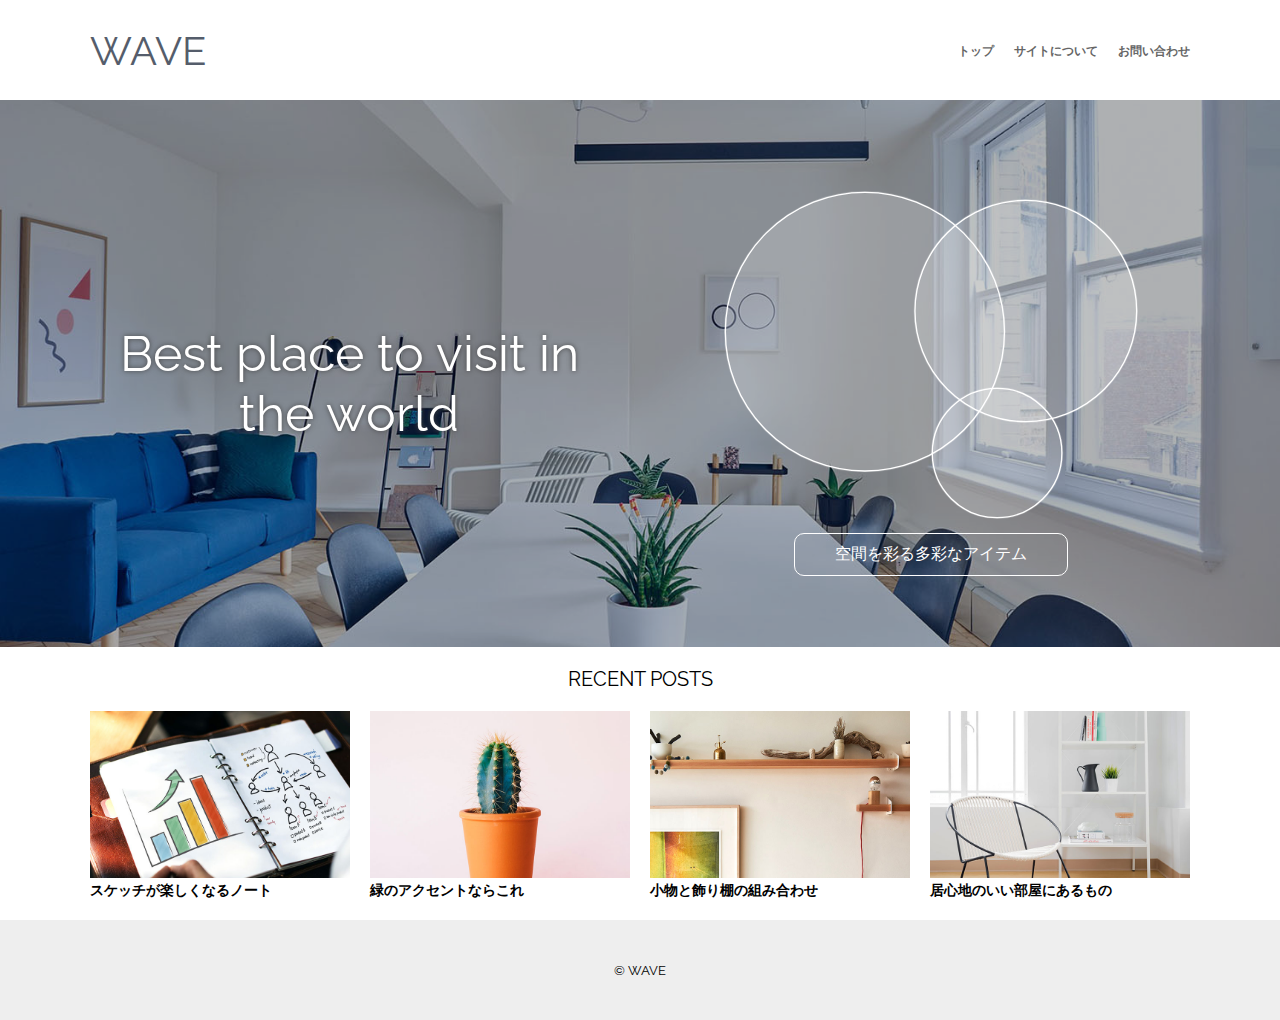
<file: index.html>
<!DOCTYPE html>
<html lang="ja">
  <head>
    <meta charset="UTF-8">
    <title>WAVE</title>

    <meta name="viewport" content="width=device-width">
    <link href="https://fonts.googleapis.com/css?family=Raleway" rel="stylesheet">
    <link rel="stylesheet" href="style.css">
  </head>
  <body class="top">
    <header>WAVE</header>  

    <nav>
      <ul>
        <li><a href="index.html">トップ</a></li>
        <li><a href="about.html">サイトについて</a></li>
        <li><a href="contact.html">お問い合わせ</a></li>
      </ul>
    </nav>

    <figure class="hero">
      <img src="img/room.jpg" alt="快適な空間">
    </figure>

    <h1>Best place to visit in the world</h1>

    <p>
      <img src="img/circle.svg" alt=""><br>
      <a href="#">空間を彩る多彩なアイテム</a>
    </p>

    <section>
      <h2>RECENT POSTS</h2>
      <article>
        <a href="post01.html">
          <figure><img src="img/note.jpg" alt=""></figure>
          <h3>スケッチが楽しくなるノート</h3>
        </a>
      </article>

      <article>
        <a href="post02.html">
          <figure><img src="img/plant.jpg" alt=""></figure>
          <h3>緑のアクセントならこれ</h3>
        </a>
      </article>

      <article>
        <a href="post03.html">
          <figure><img src="img/items.jpg" alt=""></figure>
          <h3>小物と飾り棚の組み合わせ</h3>
        </a>
      </article>

      <article>
        <a href="post04.html">
          <figure><img src="img/chair.jpg" alt=""></figure>
          <h3>居心地のいい部屋にあるもの</h3>
        </a>
      </article>
    </section>

    <footer>© WAVE</footer>

  </body>
</html>
</file>
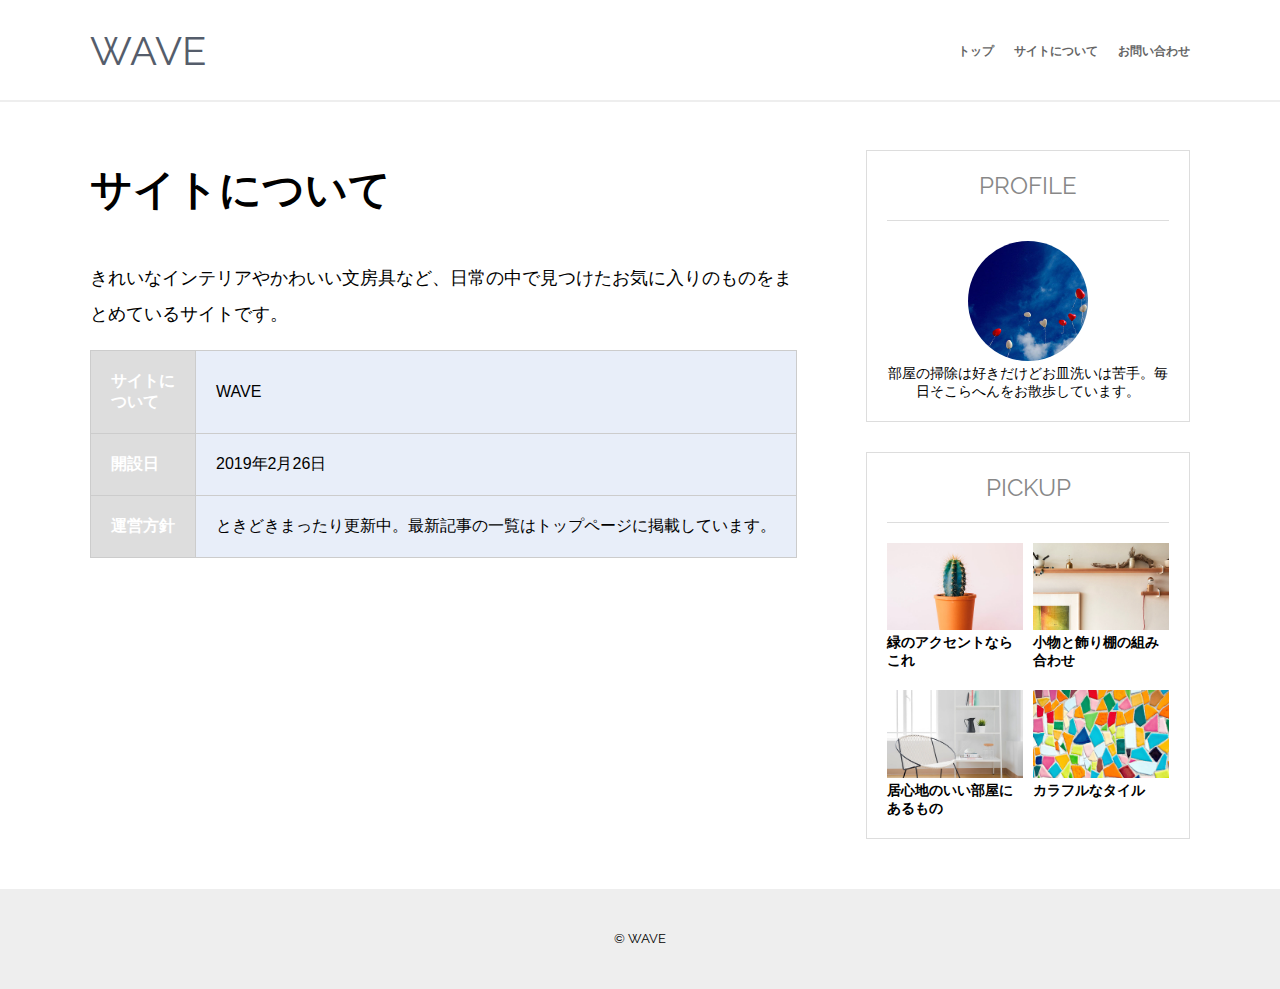
<file: about.html>
<!DOCTYPE html>
<html lang="ja">
  <head>
    <meta charset="UTF-8">
    <title>サイトについて - WAVE</title>

    <meta name="viewport" content="width=device-width">
    <link href="https://fonts.googleapis.com/css?family=Raleway" rel="stylesheet">

    <link rel="stylesheet" href="https://use.fontawesome.com/releases/v5.7.2/css/all.css" integrity="sha384-fnmOCqbTlWIlj8LyTjo7mOUStjsKC4pOpQbqyi7RrhN7udi9RwhKkMHpvLbHG9Sr" crossorigin="anonymous">

    <link rel="stylesheet" href="style.css">
  </head>
  <body class="post">
    <header><a href="index.html">WAVE</a></header>  

    <nav>
      <ul>
        <li><a href="index.html">トップ</a></li>
        <li><a href="about.html">サイトについて</a></li>
        <li><a href="contact.html">お問い合わせ</a></li>
      </ul>
    </nav>

    <article>
      <h1>サイトについて</h1>

      <p>きれいなインテリアやかわいい文房具など、日常の中で見つけたお気に入りのものをまとめているサイトです。</p>

      <table>
        <tr>
          <th>サイトについて</th>
          <td>WAVE</td>
        </tr>

        <tr>
          <th>開設日</th>
          <td>2019年2月26日</td>
        </tr>

        <tr>
          <th>運営方針</th>
          <td>ときどきまったり更新中。最新記事の一覧はトップページに掲載しています。</td>
        </tr>
      </table>

    </article>

    <div>
      <aside>
        <h2>PROFILE</h2>
        <figure>
          <img src="img/profile.jpg" alt="WAVEの管理人">
          <p>部屋の掃除は好きだけどお皿洗いは苦手。毎日そこらへんをお散歩しています。</p>
        </figure>
      </aside>

      <aside>
        <h2>PICKUP</h2>
        <ul>
          <li>
            <a href="post02.html">
              <figure><img src="img/plant.jpg" alt=""></figure>
              <h3>緑のアクセントならこれ</h3>
            </a>
          </li>

          <li>
            <a href="post03.html">
              <figure><img src="img/items.jpg" alt=""></figure>
              <h3>小物と飾り棚の組み合わせ</h3>
            </a>
          </li>

          <li>
            <a href="post04.html">
              <figure><img src="img/chair.jpg" alt=""></figure>
              <h3>居心地のいい部屋にあるもの</h3>
            </a>
          </li>

          <li>
            <a href="post05.html">
              <figure><img src="img/tile.jpg" alt=""></figure>
              <h3>カラフルなタイル</h3>
            </a>
          </li>
        </ul>
      </aside>
    </div>

    <footer>© WAVE</footer>

  </body>
</html>
</file>
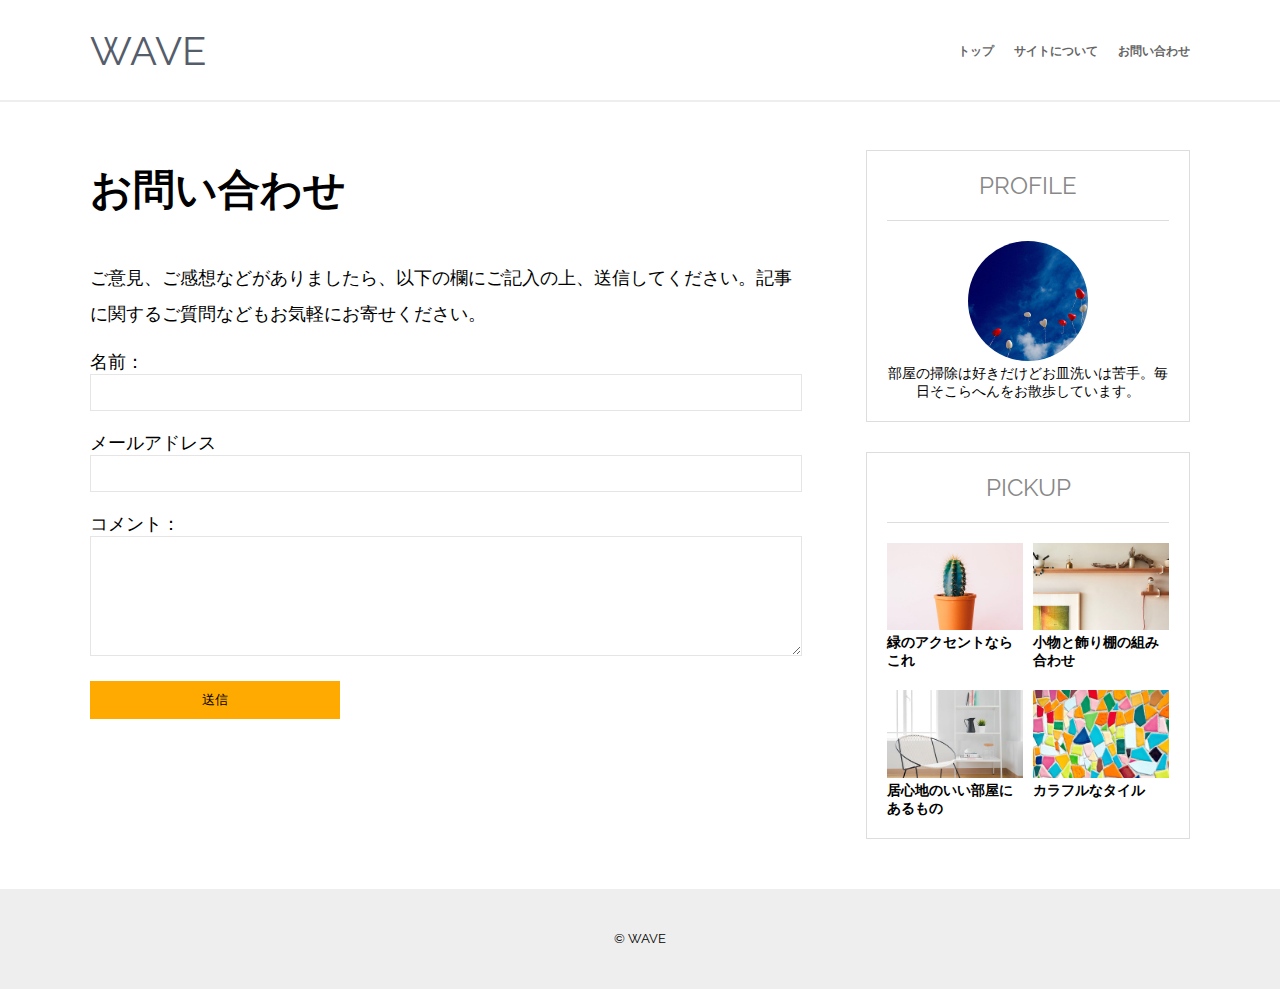
<file: contact.html>
<!DOCTYPE html>
<html lang="ja">
  <head>
    <meta charset="UTF-8">
    <title>お問い合わせ - WAVE</title>

    <meta name="viewport" content="width=device-width">
    <link href="https://fonts.googleapis.com/css?family=Raleway" rel="stylesheet">

    <link rel="stylesheet" href="https://use.fontawesome.com/releases/v5.7.2/css/all.css" integrity="sha384-fnmOCqbTlWIlj8LyTjo7mOUStjsKC4pOpQbqyi7RrhN7udi9RwhKkMHpvLbHG9Sr" crossorigin="anonymous">

    <link rel="stylesheet" href="style.css">
  </head>
  <body class="post">
    <header><a href="index.html">WAVE</a></header>  

    <nav>
      <ul>
        <li><a href="index.html">トップ</a></li>
        <li><a href="about.html">サイトについて</a></li>
        <li><a href="contact.html">お問い合わせ</a></li>
      </ul>
    </nav>

    <article>
      <h1>お問い合わせ</h1>

      <p>ご意見、ご感想などがありましたら、以下の欄にご記入の上、送信してください。記事に関するご質問などもお気軽にお寄せください。</p>

      <form netlify>
        <p>
          <label>
            名前：
            <input type="text" name="name">
          </label>
        </p>

        <p>
          <label>
            メールアドレス
            <input type="email" name="email">
          </label>
        </p>

        <p>
          <label>
            コメント：
            <textarea name="comment"></textarea>
          </label>
        </p>

        <p><input type="submit" value="送信"></p>

      </form>

    </article>

    <div>
      <aside>
        <h2>PROFILE</h2>
        <figure>
          <img src="img/profile.jpg" alt="WAVEの管理人">
          <p>部屋の掃除は好きだけどお皿洗いは苦手。毎日そこらへんをお散歩しています。</p>
        </figure>
      </aside>

      <aside>
        <h2>PICKUP</h2>
        <ul>
          <li>
            <a href="post02.html">
              <figure><img src="img/plant.jpg" alt=""></figure>
              <h3>緑のアクセントならこれ</h3>
            </a>
          </li>

          <li>
            <a href="post03.html">
              <figure><img src="img/items.jpg" alt=""></figure>
              <h3>小物と飾り棚の組み合わせ</h3>
            </a>
          </li>

          <li>
            <a href="post04.html">
              <figure><img src="img/chair.jpg" alt=""></figure>
              <h3>居心地のいい部屋にあるもの</h3>
            </a>
          </li>

          <li>
            <a href="post05.html">
              <figure><img src="img/tile.jpg" alt=""></figure>
              <h3>カラフルなタイル</h3>
            </a>
          </li>
        </ul>
      </aside>
    </div>

    <footer>© WAVE</footer>

  </body>
</html>
</file>
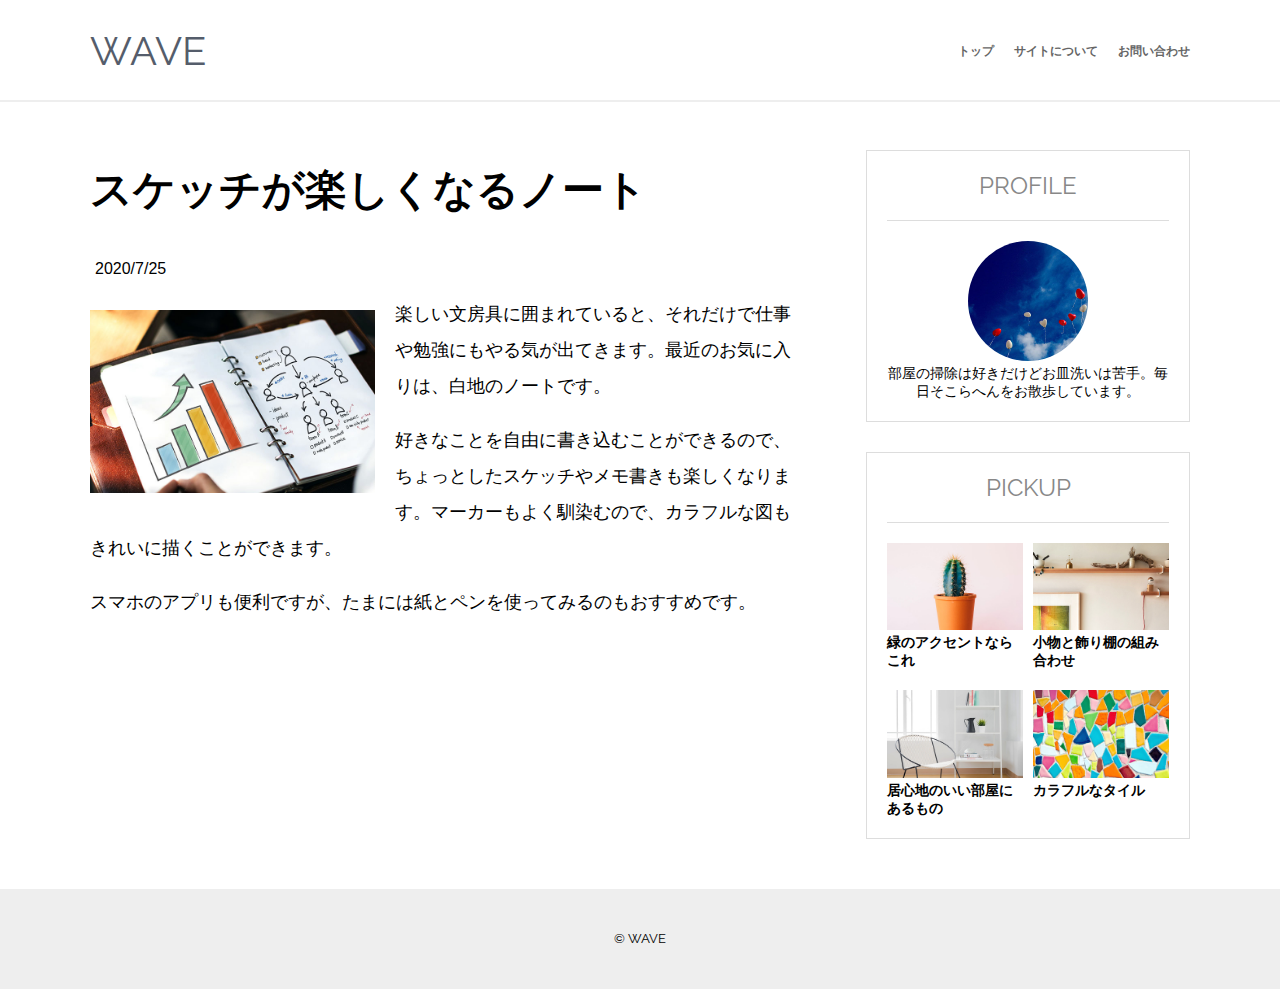
<file: post01.html>
<!DOCTYPE html>
<html lang="ja">
  <head>
    <meta charset="UTF-8">
    <title>スケッチが楽しくなるノート - WAVE</title>

    <meta name="viewport" content="width=device-width">
    <link href="https://fonts.googleapis.com/css?family=Raleway" rel="stylesheet">

    <link rel="stylesheet" href="https://use.fontawesome.com/releases/v5.7.2/css/all.css" integrity="sha384-fnmOCqbTlWIlj8LyTjo7mOUStjsKC4pOpQbqyi7RrhN7udi9RwhKkMHpvLbHG9Sr" crossorigin="anonymous">

    <link rel="stylesheet" href="style.css">
  </head>
  <body class="post">
    <header><a href="index.html">WAVE</a></header>  

    <nav>
      <ul>
        <li><a href="index.html">トップ</a></li>
        <li><a href="about.html">サイトについて</a></li>
        <li><a href="contact.html">お問い合わせ</a></li>
      </ul>
    </nav>

    <article>
      <h1>スケッチが楽しくなるノート</h1>

      <time datetime="2020-07-25"><i class="far fa-clock"></i>2020/7/25</time>

      <figure>
        <img src="img/note.jpg" alt="いろいろなスケッチを書き込んだノート">
      </figure>

      <p>楽しい文房具に囲まれていると、それだけで仕事や勉強にもやる気が出てきます。最近のお気に入りは、白地のノートです。</p>
      <p>好きなことを自由に書き込むことができるので、ちょっとしたスケッチやメモ書きも楽しくなります。マーカーもよく馴染むので、カラフルな図もきれいに描くことができます。</p>
      <p>スマホのアプリも便利ですが、たまには紙とペンを使ってみるのもおすすめです。</p>

    </article>

    <div>
      <aside>
        <h2>PROFILE</h2>
        <figure>
          <img src="img/profile.jpg" alt="WAVEの管理人">
          <p>部屋の掃除は好きだけどお皿洗いは苦手。毎日そこらへんをお散歩しています。</p>
        </figure>
      </aside>

      <aside>
        <h2>PICKUP</h2>
        <ul>
          <li>
            <a href="post02.html">
              <figure><img src="img/plant.jpg" alt=""></figure>
              <h3>緑のアクセントならこれ</h3>
            </a>
          </li>

          <li>
            <a href="post03.html">
              <figure><img src="img/items.jpg" alt=""></figure>
              <h3>小物と飾り棚の組み合わせ</h3>
            </a>
          </li>

          <li>
            <a href="post04.html">
              <figure><img src="img/chair.jpg" alt=""></figure>
              <h3>居心地のいい部屋にあるもの</h3>
            </a>
          </li>

          <li>
            <a href="post05.html">
              <figure><img src="img/tile.jpg" alt=""></figure>
              <h3>カラフルなタイル</h3>
            </a>
          </li>
        </ul>
      </aside>
    </div>

    <footer>© WAVE</footer>

  </body>
</html>
</file>
<file: style.css>
@charset "UTF-8";

/* テキストの自動拡大を無効化 */
body {
  -webkit-text-size-adjust: none;
  text-size-adjust: none;
}

/* 基本設定 */

* {
  margin: 0;
}

img {
  width: 100%;
  height: auto;
}

/* ページ全体の設定 */
body {
  display: grid;
  grid-template-columns: 20px 1fr 20px;
  grid-template-rows:
    [head] 100px
    [title] auto
    [sub] auto
    [recent] auto
    [foot] 100px;
  grid-row-gap: 20px;
  row-gap: 20px;
  font-family: sans-serif;
}

/* パーツの配置 */
body > * {
  grid-column: 2 / -2;
}

/* ヘッダー */
header {
  grid-row: head;
  justify-self: center;
  align-self: center;
  font-size: 40px;
  color: #555d6b;
  font-family: 'Raleway', sans-serif;
}

header a {
  color: inherit;
  text-decoration: none;
}

/* ナビゲーション */
nav {
  grid-row: head;
  justify-self: center;
  align-self: end;
}

nav ul {
  list-style-type: none;
  padding: 0;
  display: grid;
  grid-auto-flow: column;
  grid-column-gap: 20px;
  column-gap: 20px;
}

nav a {
  color: #666666;
  text-decoration: none;
  font-size: 12px;
  font-weight: bold;
}

nav a:hover {
  color:#ef9504;
}

/* ヒーローイメージ */
figure.hero {
  grid-column: 1 / -1;
  grid-row: title / span 2;
}

figure.hero img {
  height: 547px;
  object-fit: cover;
  vertical-align: bottom;
  filter: brightness(70%);
  z-index: -1;
  position: relative; /* Edge用の設定 */
}

/* タイトル */
.top h1 {
  grid-row: title;
  justify-self: center;
  align-self: center;
  color: #ffffff;
  font-size: 50px;
  font-weight: normal;
  line-height: 1.2;
  text-shadow: 0 0 5px #444444;
  text-align: center;
  font-family: 'Raleway', sans-serif;
}

/* サブタイトル */
.top p {
  grid-row: sub;
  text-align: center;
}

.top p a {
  color: #ffffff;
  text-decoration: none;
  border: solid 1px #ffffff;
  padding: 10px 40px;
  display: inline-block;
  margin-top: 10px;
  border-radius: 10px;
  background-color: rgb(85 93 107 0.5);
}

.top p a:hover {
  background-color: #ef9504;
}

.top p img {
  width: 250px;
}

/* 記事一覧 & 記事ページの注目記事メニュー */
section, aside ul {
  grid-row: recent;
  display: grid;
  grid-template-columns: 1fr 1fr;
  grid-gap: 20px 10px;
  gap: 20px 10px;
} 

section a, aside a {
  color: #000000;
  text-decoration: none;
}

section a:hover, aside a:hover {
  text-decoration: underline;
}

section h3, aside h3 {
  font-size: 14px;
}

section h2 {
  grid-column: 1 / -1;
  font-family: 'Raleway', sans-serif;
  font-size: 20px;
  font-weight: normal;
  text-align: center;
}

/* フッター */
footer {
  grid-row: foot;
  justify-self: center;
  align-self: center;
  font-size: 13px;
  font-family: 'Raleway', sans-serif;
}

/* フッターのバー */
body::after {
  content: "";
  background-color: #eeeeee;
  grid-column: 1 / -1;
  grid-row: foot;
  z-index: -1;
}

/* 記事ページ */
.post {
  grid-template-rows: 
    [head] 100px
    [kiji] auto
    [submenu] auto
    [foot] 100px;
}

/* 記事ページ：記事 */
.post article {
  grid-row: kiji;
}

.post article > * {
  margin-top: 1em;
  margin-bottom: 1em;
  display: block;
}

.post article > p {
  line-height: 2;
}

.post article figure {
  width: 40%;
  float: left;
  margin-right: 20px;
}

/* 記事ページ：バー */
.post::before {
  content: '';
  background-color: #eeeeee;
  height: 2px;
  grid-column: 1 / -1;
  grid-row: kiji;
}

/* 記事ページ：時計アイコン */
.fa-clock {
  color: #888888;
  margin-right: 5px;
}

/* 記事ページ：サブメニュー */
.post div {
  grid-row: submenu;
}

aside {
  border: solid 1px #dddddd;
  padding: 20px;
  margin-top: 30px;
  margin-bottom: 30px;
  text-align: center;
}

aside h2 {
  border-bottom: solid 1px #dddddd;
  padding-bottom: 20px;
  margin-bottom: 20px;
  color: #888888;
  font-weight: normal;
  font-family: 'Raleway', sans-serif;
}

aside p {
  font-size: 14px;
}

aside:first-child img {
  width: 120px;
  height: 120px;
  border-radius: 50%;
}

aside ul {
  list-style-type: none;
  padding: 0;
	text-align: left;
}

/* 「サイトについて」ページ */
table {
  border-collapse: collapse;
}

th, td {
  border: solid 1px #cccccc;
  padding: 20px;
}

th {
  width: 4em;
  text-align: left;
  background-color: #dddddd;
  color: #ffffff;
}

td {
  background-color: #e8eef9;
}

/* 「お問い合わせ」ページ */
form p {
  margin-bottom: 20px;
}

input, textarea {
  width: 100%;
  box-sizing: border-box;
  padding: 10px;
  border: solid 1px #e6e5e5;
}

textarea {
  height: 120px;
}

input[type="submit"] {
  background-color: #ffaa00;
  border: none;
  -webkit-appearance: none;
}

/* ===== PC版の設定 ===== */
@media (min-width: 768px) {

/* PC版：ページ全体の設定 */
body {
  grid-template-columns: 0.2fr repeat(6, 1fr) 0.2fr;
  grid-column-gap: 5%;
  column-gap: 5%;
  grid-template-rows: 
    [head] 100px
    [title sub] auto
    [recent] auto
    [foot] 100px;
}

/* PC版：ヒーローイメージ */
figure.hero {
  grid-row: title;
  margin-top: -20px;
}

/* PC版：タイトル */
.top h1 {
  grid-column: 2 / span 3;
  max-width: 460px;
}

/* PC版：サブタイトル */
.top p {
  grid-column: 5 / span 3;
  align-self: center;
}

.top p img {
  width: 80%;
  max-width: 460px;
}

/* PC版：ヘッダー */
header {
  justify-self: start;
}

/* PC版：ナビゲーションメニュー */
nav {
  justify-self: end;
  align-self: center;
}

/* PC版：記事一覧 */
section {
  grid-template-columns: repeat(4, 1fr);
  grid-column-gap: 20px;
  column-gap: 20px;
}

/* PC版：記事ページ */
.post {
  grid-template-rows: 
    [head] 100px
    [kiji submenu] auto
    [foot] 100px;
}

/* PC版：記事ページ：記事 */
.post article {
  grid-column: 2 / span 4;
}

.post article h1 {
  font-size: 42px;
}

.post article p {
  font-size: 18px;
}
.post div {
  grid-column: 6 / span 2;
}

.post::before {
  margin-top: -20px;
}

/* PC版：「お問い合わせ」ページ */
input[type="submit"] {
  width: 250px;
}

}
/* ===== PC版の設定ここまで ===== */
</file>
